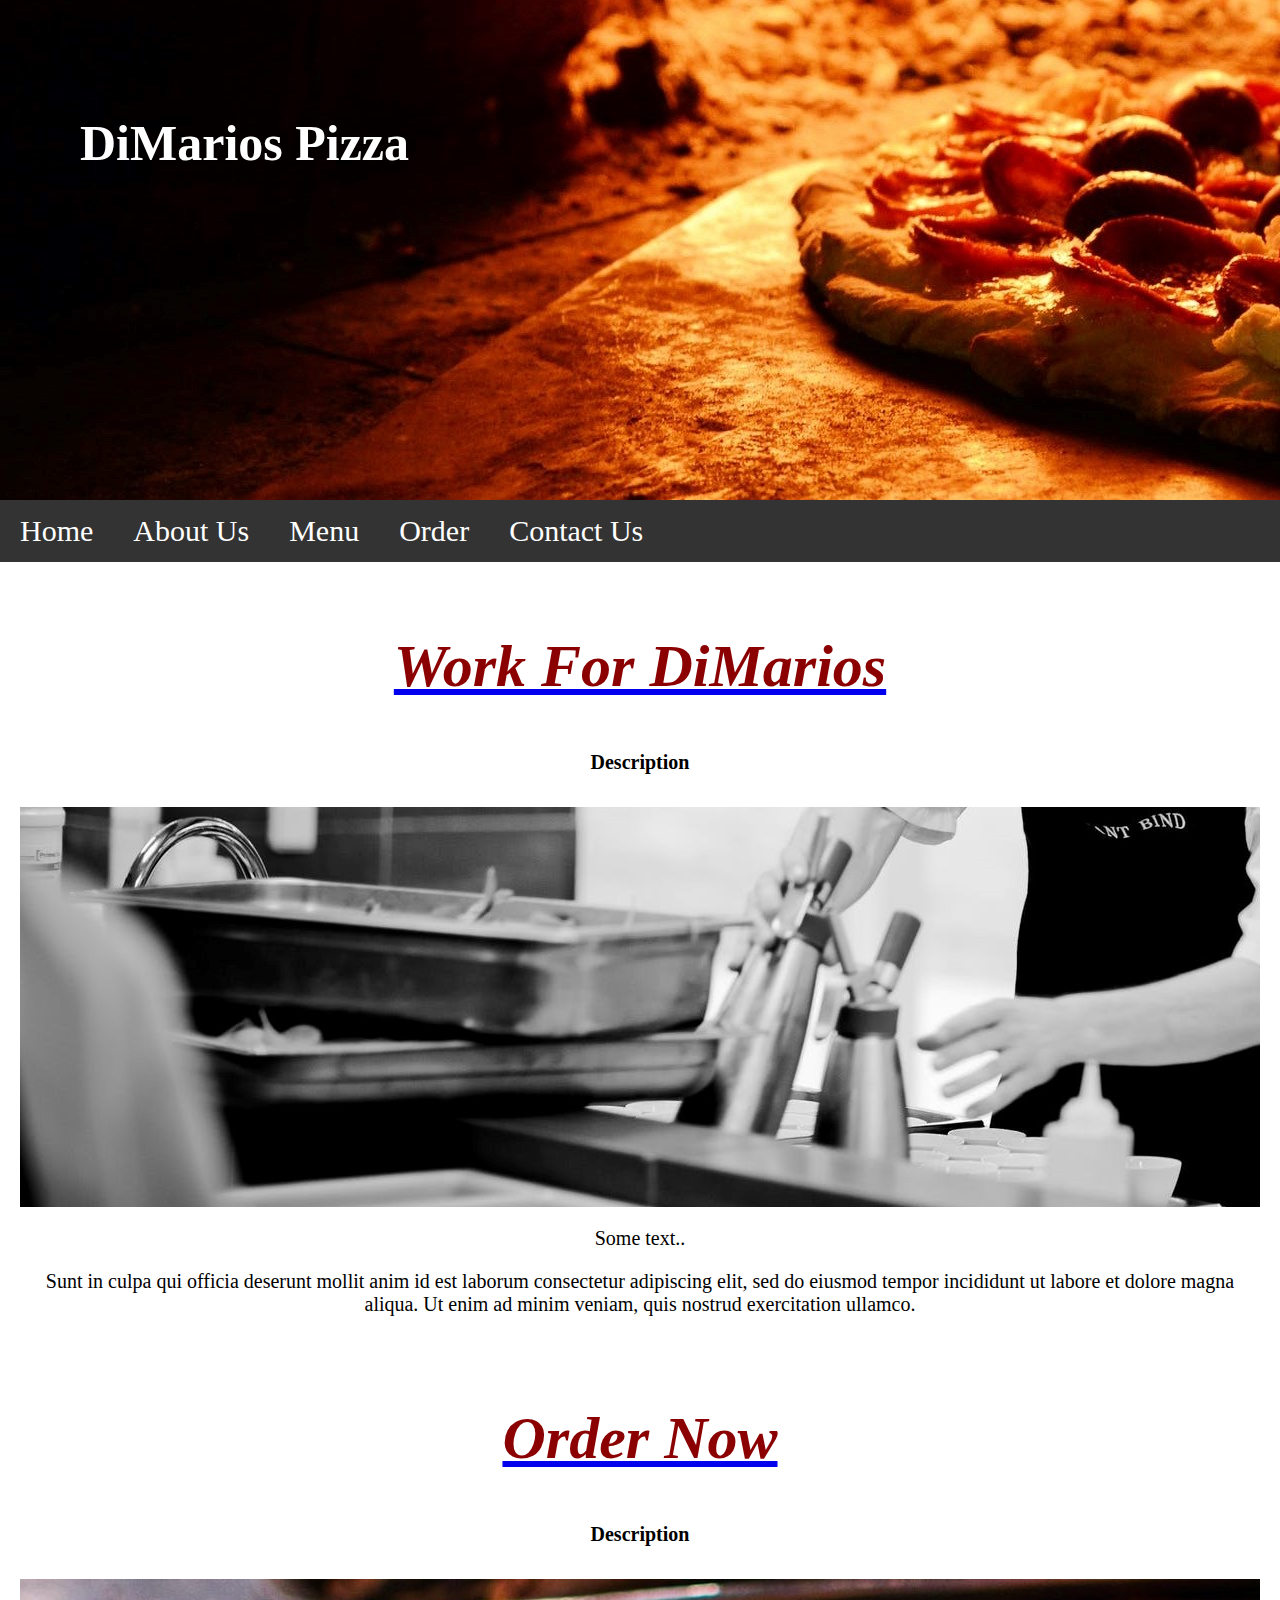
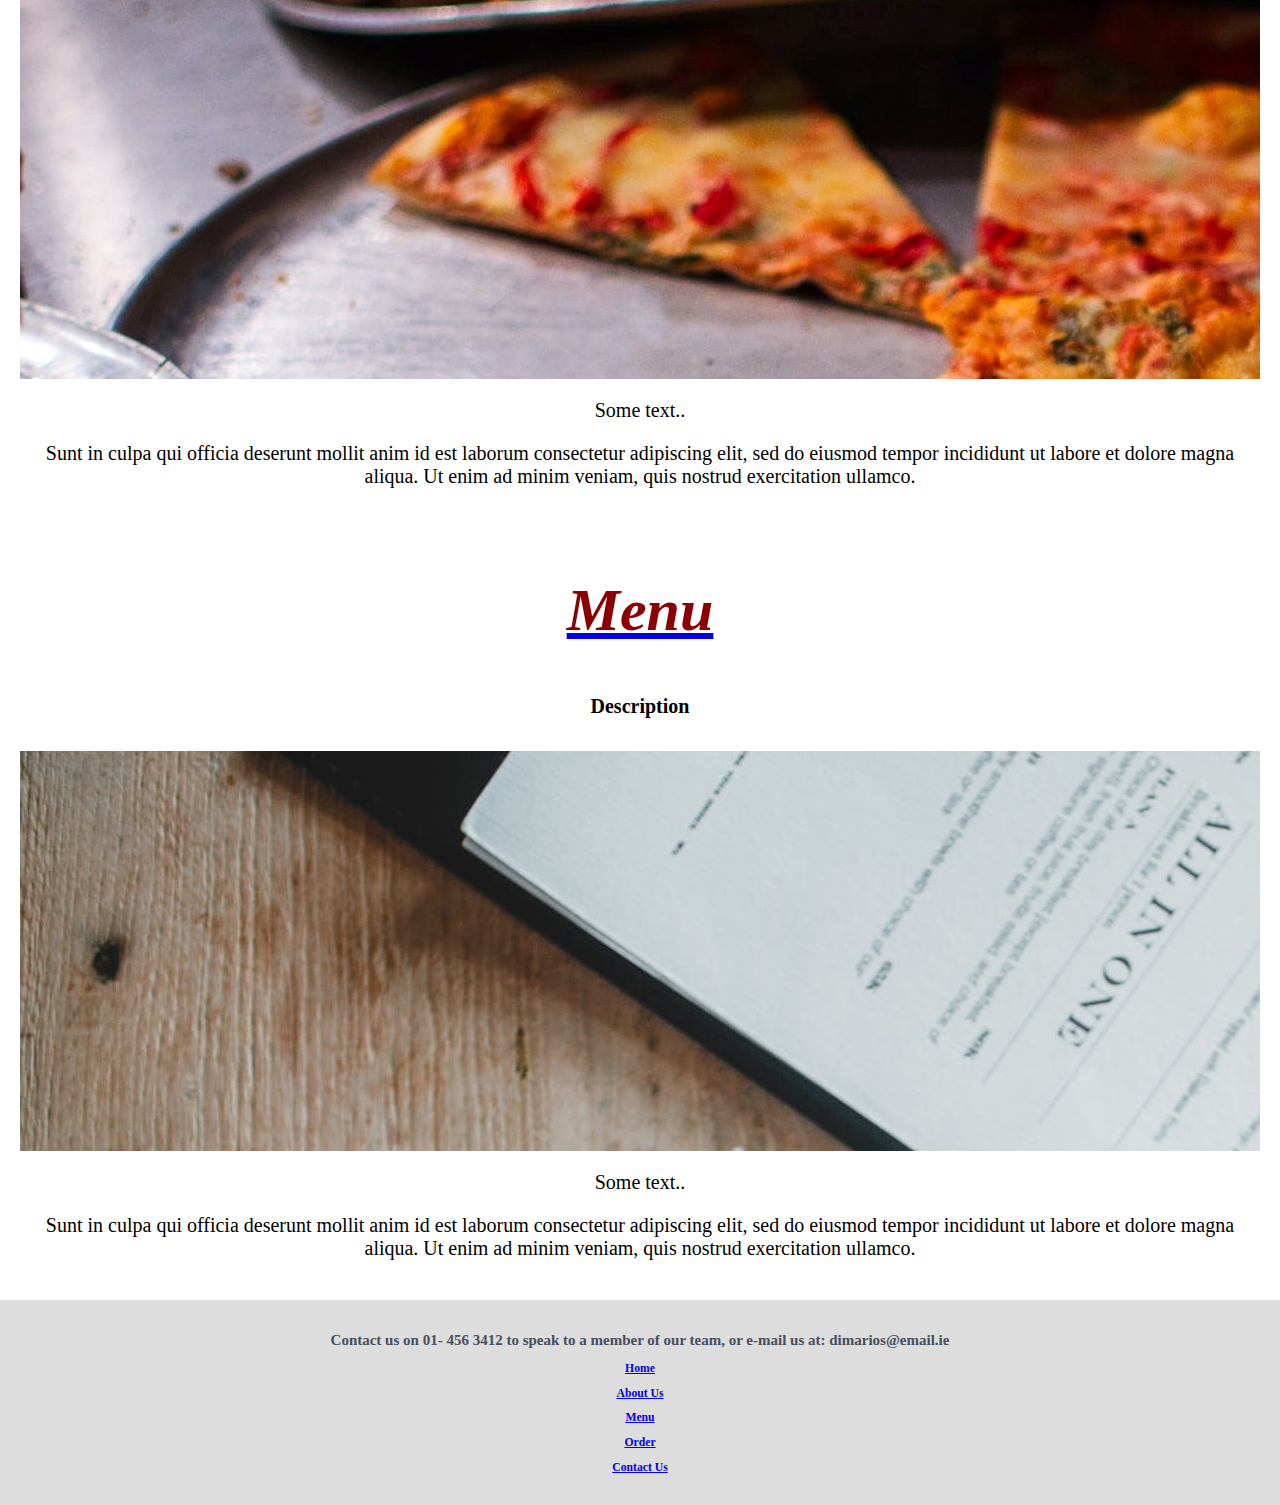
<file: index.html>
<!DOCTYPE html>
<html lang="en">
<head>
<title>DiMarios Pizza</title>
<meta charset="UTF-8">
<meta name="viewport" content="width=device-width, initial-scale=1">
</head>
<link rel="stylesheet" type="text/css" href="styles.css"/>
<body>

<div class="hero">
  <div class="header">
  <h1>DiMarios Pizza</h1>
  </div>
</div>

<div class="navbar">
  <a href="index.html">Home</a>
  <a href="about.html">About Us</a>
  <a href="menu.html">Menu</a>
  <a href="order.html">Order</a>
  <a href="contact.html">Contact Us</a>
</div>

<div class="row">

  <div class="main">
    <a href="contact.html"><h2><i>Work For DiMarios</i></h2></a>
    <h5>Description</h5>
    <div class="img1" style="height:400px;"></div>
    <p>Some text..</p>
    <p>Sunt in culpa qui officia deserunt mollit anim id est laborum consectetur adipiscing elit, sed do eiusmod tempor incididunt ut labore et dolore magna aliqua. Ut enim ad minim veniam, quis nostrud exercitation ullamco.</p>
    <br>
    <a href="order.html"><h2><i>Order Now</i></h2></a>
    <h5>Description</h5>
    <div class="img2" style="height:400px;"></div>
    <p>Some text..</p>
    <p>Sunt in culpa qui officia deserunt mollit anim id est laborum consectetur adipiscing elit, sed do eiusmod tempor incididunt ut labore et dolore magna aliqua. Ut enim ad minim veniam, quis nostrud exercitation ullamco.</p>
    <br>
    <a href="menu.html"><h2><i>Menu</i></h2></a>
    <h5>Description</h5>
    <div class="img3" style="height:400px;"></div>
    <p>Some text..</p>
    <p>Sunt in culpa qui officia deserunt mollit anim id est laborum consectetur adipiscing elit, sed do eiusmod tempor incididunt ut labore et dolore magna aliqua. Ut enim ad minim veniam, quis nostrud exercitation ullamco.</p>
  </div>
</div>

<div class="footer">
    <h2>Contact us on 01- 456 3412 to speak to a member of our team, or e-mail us at: dimarios@email.ie</h2>
  <a href="index.html"><h3>Home</h3></a>
  <a href="about.html"><h3>About Us</h3></a>
  <a href="menu.html"><h3>Menu</h3></a>
  <a href="order.html"><h3>Order</h3></a>
  <a href="contact.html"><h3>Contact Us</h3></a>
</div>

</body>
</html>
</file>
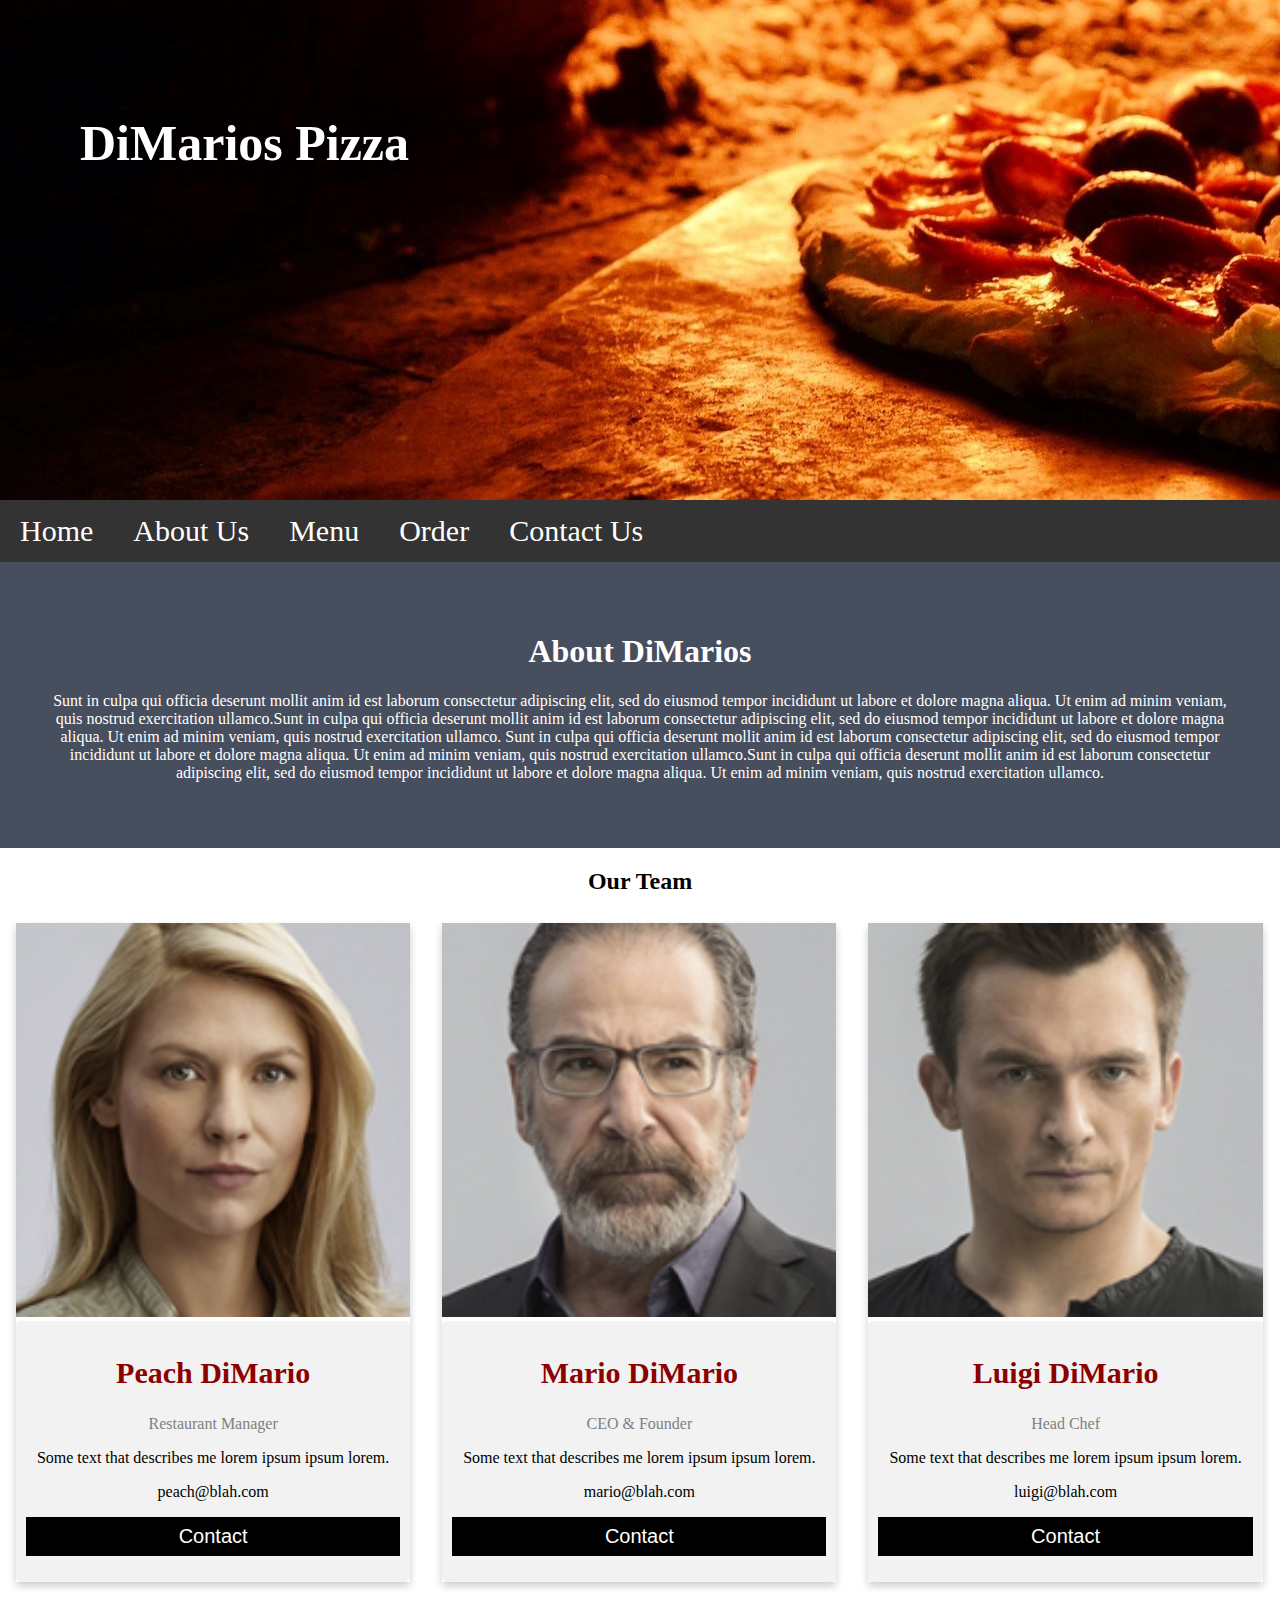
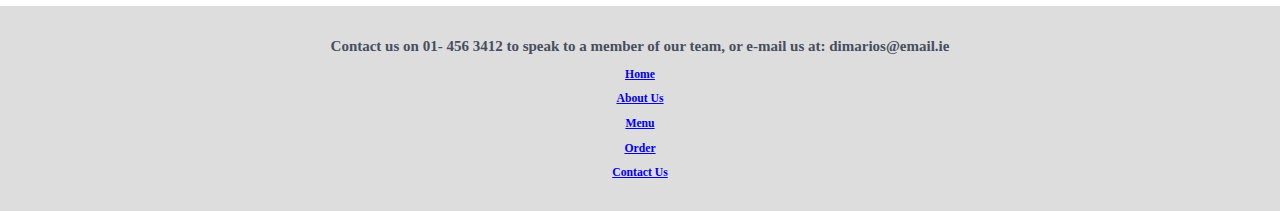
<file: about.html>
<!DOCTYPE html>
<html lang="en">
<head>
<title>DiMarios Pizza</title>
<meta charset="UTF-8">
<meta name="viewport" content="width=device-width, initial-scale=1">
</head>
<link rel="stylesheet" type="text/css" href="styles.css"/>
<body>

<div class="hero">
  <div class="header">
  <h1>DiMarios Pizza</h1>
  </div>
</div>

<div class="navbar">
  <a href="index.html">Home</a>
  <a href="about.html">About Us</a>
  <a href="menu.html">Menu</a>
  <a href="order.html">Order</a>
  <a href="contact.html">Contact Us</a>
</div>

<div class="about-section">
    <h1>About DiMarios</h1>
    <p>Sunt in culpa qui officia deserunt mollit anim id est laborum consectetur adipiscing elit, sed do eiusmod tempor incididunt ut labore et dolore magna aliqua. Ut enim ad minim veniam, quis nostrud exercitation ullamco.Sunt in culpa qui officia deserunt mollit anim id est laborum consectetur adipiscing elit, sed do eiusmod tempor incididunt ut labore et dolore magna aliqua. Ut enim ad minim veniam, quis nostrud exercitation ullamco.
      Sunt in culpa qui officia deserunt mollit anim id est laborum consectetur adipiscing elit, sed do eiusmod tempor incididunt ut labore et dolore magna aliqua. Ut enim ad minim veniam, quis nostrud exercitation ullamco.Sunt in culpa qui officia deserunt mollit anim id est laborum consectetur adipiscing elit, sed do eiusmod tempor incididunt ut labore et dolore magna aliqua. Ut enim ad minim veniam, quis nostrud exercitation ullamco.
    </p>
    
  </div>
  
  <h2 style="text-align:center">Our Team</h2>
  <div class="row2">
    <div class="column1">
      <div class="card">
        <img src="images/team1.png" style="width:100%">
        <div class="container">
          <h2>Peach DiMario</h2>
          <p class="title">Restaurant Manager</p>
          <p>Some text that describes me lorem ipsum ipsum lorem.</p>
          <p>peach@blah.com</p>
          <p><button class="button">Contact</button></p>
        </div>
      </div>
    </div>
  
    <div class="column1">
      <div class="card">
        <img src="images/team2.png" style="width:100%">
        <div class="container">
          <h2>Mario DiMario</h2>
          <p class="title">CEO & Founder</p>
          <p>Some text that describes me lorem ipsum ipsum lorem.</p>
          <p>mario@blah.com</p>
          <p><button class="button">Contact</button></p>
        </div>
      </div>
    </div>
  
    <div class="column1">
      <div class="card">
        <img src="images/team3.png" style="width:100%">
        <div class="container">
          <h2>Luigi DiMario</h2>
          <p class="title">Head Chef</p>
          <p>Some text that describes me lorem ipsum ipsum lorem.</p>
          <p>luigi@blah.com</p>
          <p><button class="button">Contact</button></p>
        </div>
      </div>
    </div>
  </div>

<div class="footer">
    <h2>Contact us on 01- 456 3412 to speak to a member of our team, or e-mail us at: dimarios@email.ie</h2>
    <a href="index.html"><h3>Home</h3></a>
    <a href="about.html"><h3>About Us</h3></a>
    <a href="menu.html"><h3>Menu</h3></a>
    <a href="order.html"><h3>Order</h3></a>
    <a href="contact.html"><h3>Contact Us</h3></a>
</div>

</body>
</html>
</file>
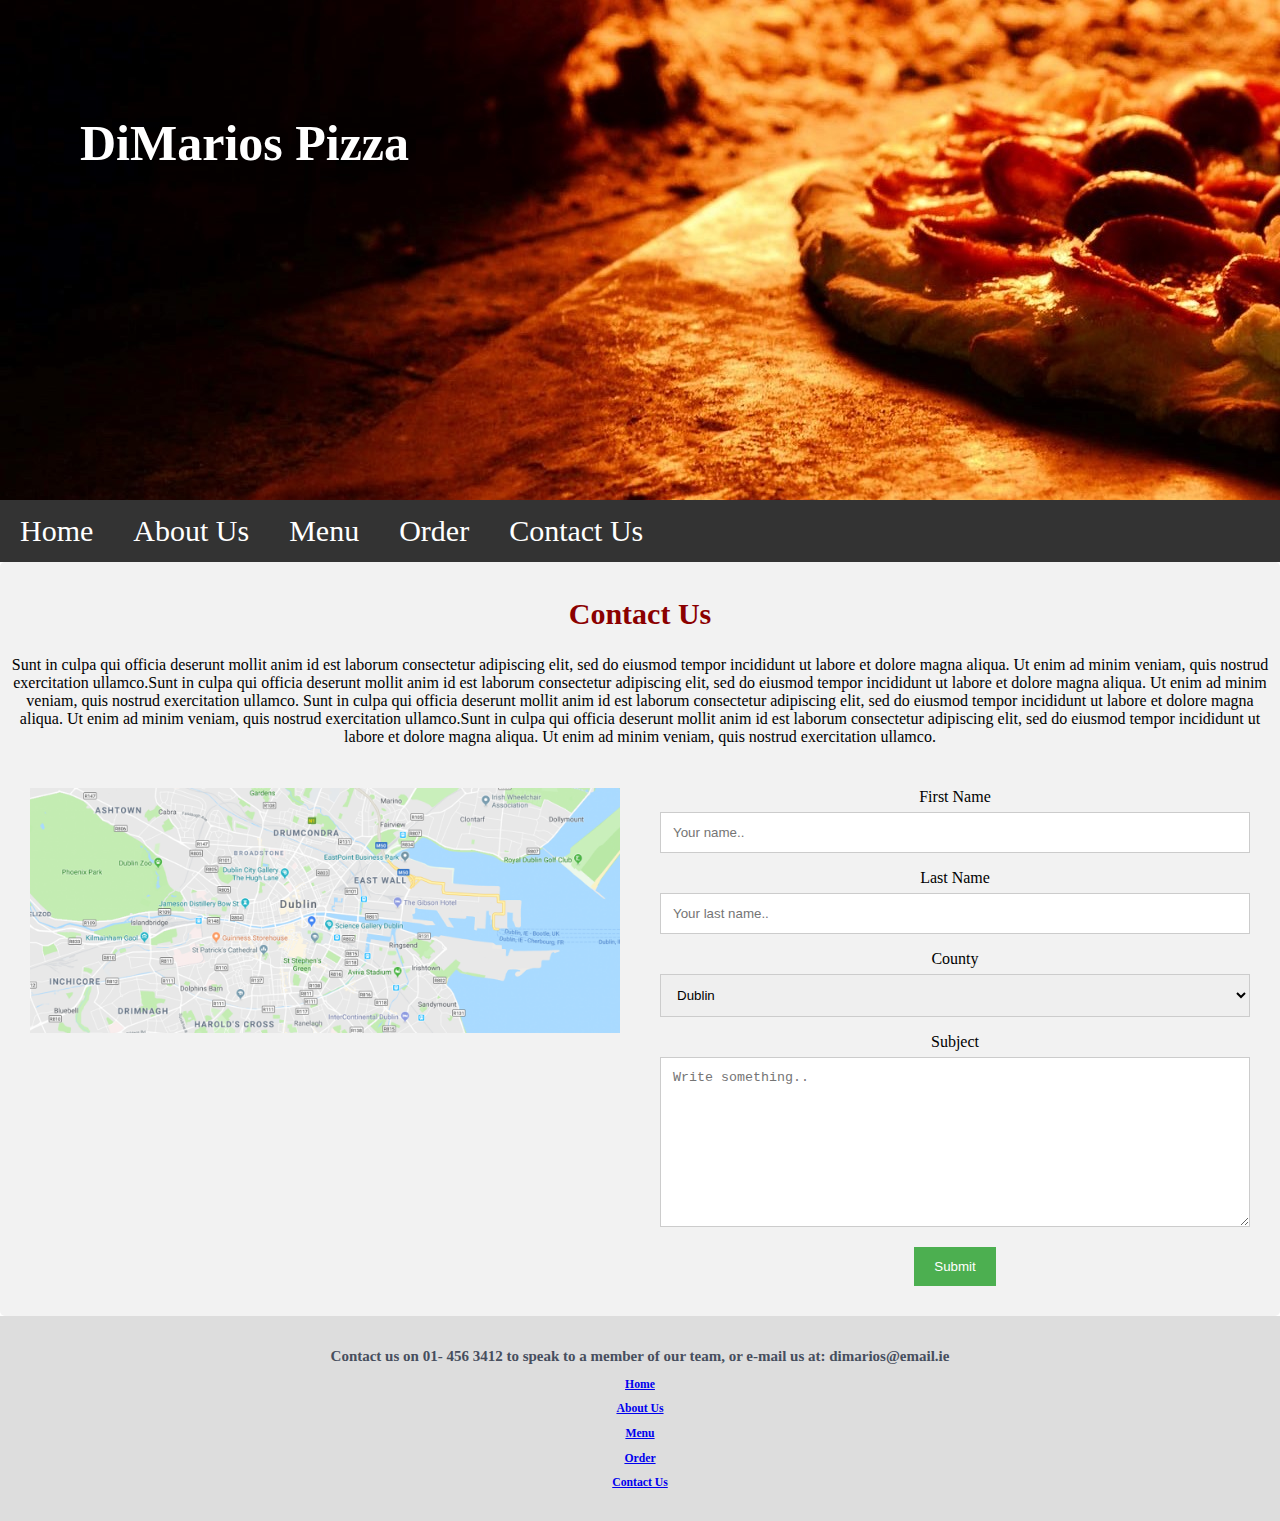
<file: contact.html>
<!DOCTYPE html>
<html lang="en">
<head>
<title>DiMarios Pizza</title>
<meta charset="UTF-8">
<meta name="viewport" content="width=device-width, initial-scale=1">
</head>
<link rel="stylesheet" type="text/css" href="styles.css"/>
<body>

<div class="hero">
  <div class="header">
  <h1>DiMarios Pizza</h1>
  </div>
</div>

<div class="navbar">
  <a href="index.html">Home</a>
  <a href="about.html">About Us</a>
  <a href="menu.html">Menu</a>
  <a href="order.html">Order</a>
  <a href="contact.html">Contact Us</a>
</div>
<div class="container">
    <div style="text-align:center">
      <h2>Contact Us</h2>
      <p>Sunt in culpa qui officia deserunt mollit anim id est laborum consectetur adipiscing elit, sed do eiusmod tempor incididunt ut labore et dolore magna aliqua. Ut enim ad minim veniam, quis nostrud exercitation ullamco.Sunt in culpa qui officia deserunt mollit anim id est laborum consectetur adipiscing elit, sed do eiusmod tempor incididunt ut labore et dolore magna aliqua. Ut enim ad minim veniam, quis nostrud exercitation ullamco.
        Sunt in culpa qui officia deserunt mollit anim id est laborum consectetur adipiscing elit, sed do eiusmod tempor incididunt ut labore et dolore magna aliqua. Ut enim ad minim veniam, quis nostrud exercitation ullamco.Sunt in culpa qui officia deserunt mollit anim id est laborum consectetur adipiscing elit, sed do eiusmod tempor incididunt ut labore et dolore magna aliqua. Ut enim ad minim veniam, quis nostrud exercitation ullamco.</p>
    </div>
    <div class="row">
      <div class="column">
        <img src="images/map.png" style="width:100%">
      </div>
      <div class="column">
        <form action="/action_page.php">
          <label for="fname">First Name</label>
          <input type="text" id="fname" name="firstname" placeholder="Your name..">
          <label for="lname">Last Name</label>
          <input type="text" id="lname" name="lastname" placeholder="Your last name..">
          <label for="county">County</label>
          <select id="county" name="county">
            <option value="australia">Dublin</option>
            <option value="canada">Louth</option>
            <option value="usa">Meath</option>
          </select>
          <label for="subject">Subject</label>
          <textarea id="subject" name="subject" placeholder="Write something.." style="height:170px"></textarea>
          <input type="submit" value="Submit">
        </form>
      </div>
    </div>
  </div>
<div class="footer">
  <h2>Contact us on 01- 456 3412 to speak to a member of our team, or e-mail us at: dimarios@email.ie</h2>
  <a href="index.html"><h3>Home</h3></a>
  <a href="about.html"><h3>About Us</h3></a>
  <a href="menu.html"><h3>Menu</h3></a>
  <a href="order.html"><h3>Order</h3></a>
  <a href="contact.html"><h3>Contact Us</h3></a>
</div>

</body>
</html>
</file>
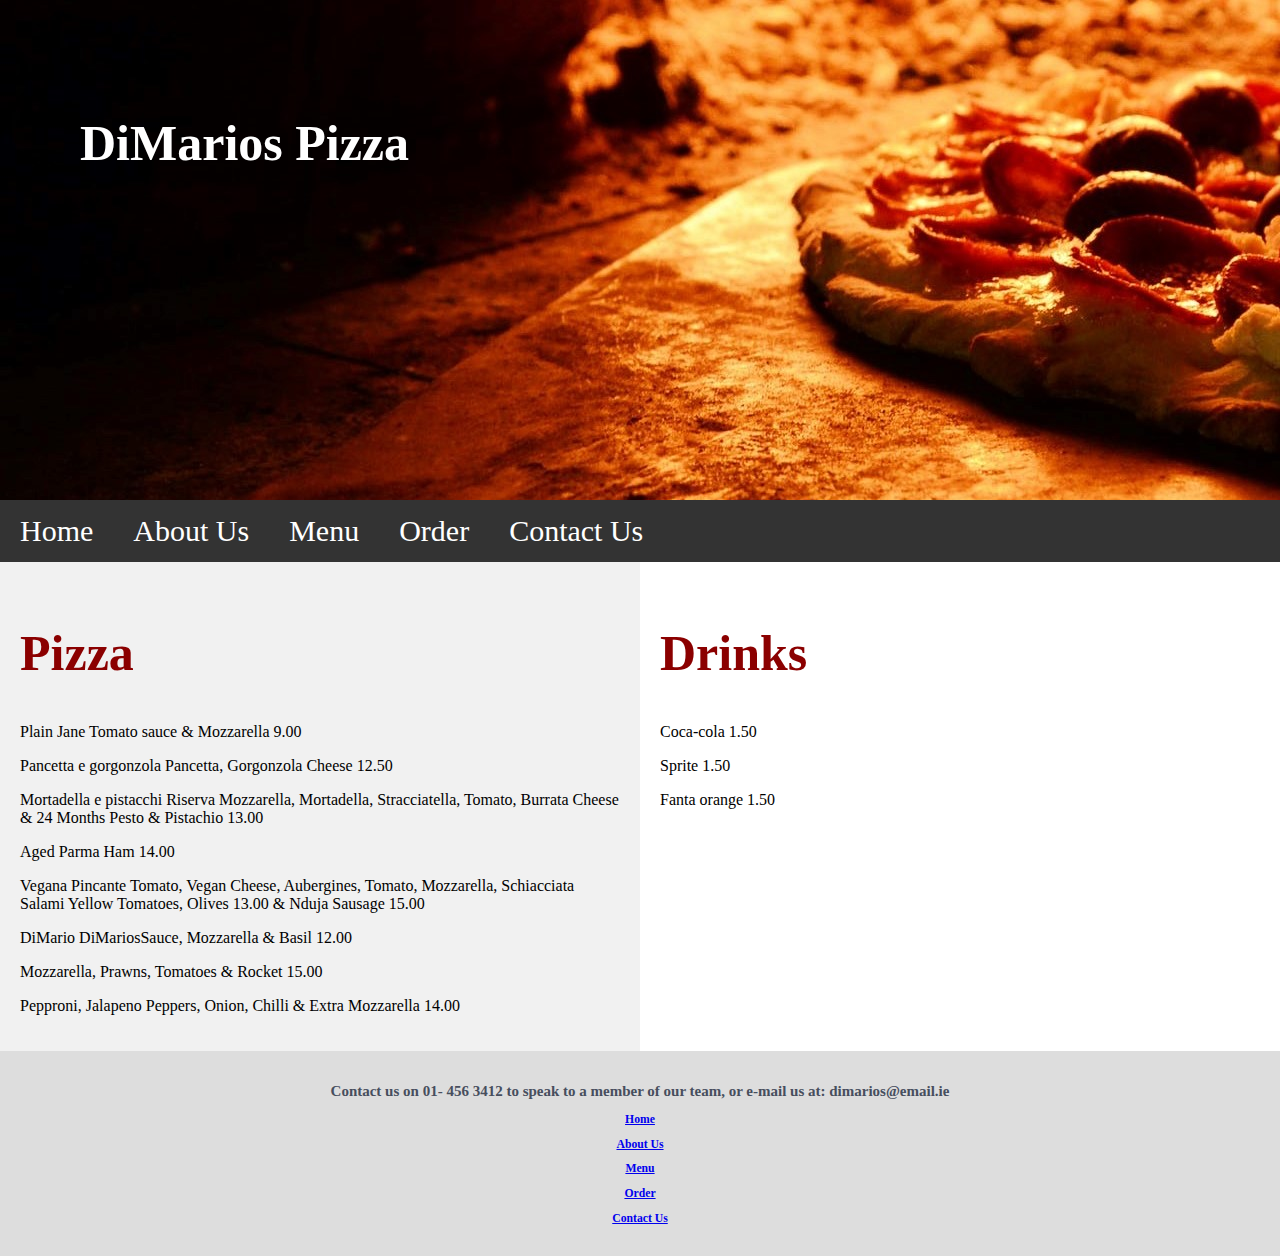
<file: menu.html>
<!DOCTYPE html>
<html lang="en">
<head>
<title>DiMarios Pizza</title>
<meta charset="UTF-8">
<meta name="viewport" content="width=device-width, initial-scale=1">
</head>
<link rel="stylesheet" type="text/css" href="styles.css"/>
<body>

<div class="hero">
  <div class="header">
  <h1>DiMarios Pizza</h1>
  </div>
</div>

<div class="navbar">
  <a href="index.html">Home</a>
  <a href="about.html">About Us</a>
  <a href="menu.html">Menu</a>
  <a href="order.html">Order</a>
  <a href="contact.html">Contact Us</a>
</div>
<div class="row2">
    <div class="side2"><h2>Pizza</h2>
        <p>Plain Jane
        Tomato sauce & Mozzarella 9.00</p>
        <p>Pancetta e gorgonzola
         Pancetta, Gorgonzola
        Cheese  12.50</p>
        <p>
        Mortadella e pistacchi Riserva
        Mozzarella, Mortadella, Stracciatella, Tomato, Burrata Cheese & 24 Months
        Pesto & Pistachio 13.00</p>
        <p> Aged Parma Ham 14.00</p>
        <p>
        Vegana Pincante
        Tomato, Vegan Cheese, Aubergines, Tomato, Mozzarella, Schiacciata Salami
        Yellow Tomatoes, Olives 13.00 & Nduja Sausage 15.00</p>
        <p>
        DiMario
        DiMariosSauce, Mozzarella & Basil 12.00</p>
        <p> Mozzarella, Prawns,
        Tomatoes & Rocket 15.00</p>
        <p>
        Pepproni, Jalapeno Peppers, Onion,
        Chilli & Extra Mozzarella 14.00</p>
        </p>
        </div>
    <div class="main2"><h2>Drinks</h2>
    <p>Coca-cola  1.50</p>
    <p>Sprite 1.50</p>
    <p>Fanta orange 1.50</p></div>

  </div>
<div class="footer">
    <h2>Contact us on 01- 456 3412 to speak to a member of our team, or e-mail us at: dimarios@email.ie</h2>
    <a href="index.html"><h3>Home</h3></a>
    <a href="about.html"><h3>About Us</h3></a>
    <a href="menu.html"><h3>Menu</h3></a>
    <a href="order.html"><h3>Order</h3></a>
    <a href="contact.html"><h3>Contact Us</h3></a>
</div>

</body>
</html>
</file>
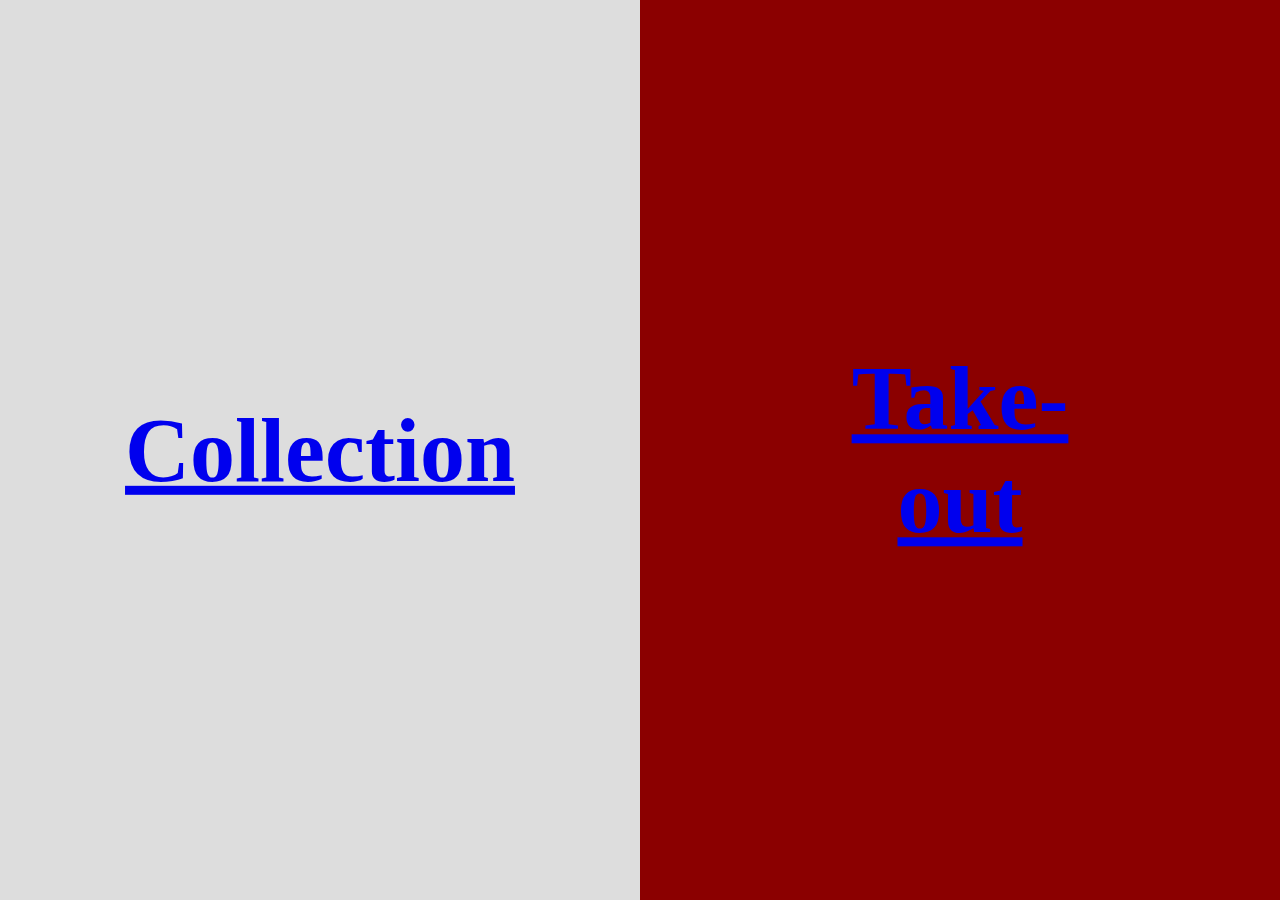
<file: order.html>
<!DOCTYPE html>
<html lang="en">
<head>
<title>DiMarios Pizza</title>
<meta charset="UTF-8">
<meta name="viewport" content="width=device-width, initial-scale=1">
</head>
<link rel="stylesheet" type="text/css" href="styles.css"/>
<body>

<div class="hero">
  <div class="header">
  <h1>DiMarios Pizza</h1>
  </div>
</div>

<div class="navbar">
  <a href="index.html">Home</a>
  <a href="about.html">About Us</a>
  <a href="menu.html">Menu</a>
  <a href="order.html">Order</a>
  <a href="contact.html">Contact Us</a>
</div>
<div class="split left">
    <div class="centered">
      <a href="collection.html"><h2>Collection</h2></a>
    </div>
  </div>
  
  <div class="split right">
    <div class="centered">
      <a href="takeout.html"><h2>Take-out</h2></a>
    </div>
  </div>
<div class="footer">
    <h2>Contact us on 01- 456 3412 to speak to a member of our team, or e-mail us at: dimarios@email.ie</h2>
    <a href="index.html"><h3>Home</h3></a>
    <a href="about.html"><h3>About Us</h3></a>
    <a href="menu.html"><h3>Menu</h3></a>
    <a href="order.html"><h3>Order</h3></a>
    <a href="contact.html"><h3>Contact Us</h3></a>
</div>

</body>
</html>
</file>
<file: styles.css>
* {
  box-sizing: border-box;
}
img {
height: auto;
max-width:100%;
}

body {
  font-family: Georgia, 'Times New Roman', Times, serif;
  margin: 0;
  text-align: center;
}

.hero {
  background-image: url(images/header.jpeg);
  width: 100%;
  height: auto;
}

.header {
  padding: 80px;
  text-align: left;
  color: white;
  height: 500px;
}

.header h1 {
  font-size: 50px;
  text-align: left;
  font-family:Georgia, 'Times New Roman', Times, serif;
}

.navbar {
  overflow: hidden;
  background-color: #333;
}

.navbar a {
  float: left;
  display: block;
  color: white;
  text-align: center;
  padding: 14px 20px;
  text-decoration: none;
  font-size: 30px;
}

.navbar a.right {
  float: left;
}

.navbar a:hover {
  background-color: #ddd;
  color: black;
}

.row {  
  display: -ms-flexbox; /* IE10 */
  display: flex;
  -ms-flex-wrap: wrap; /* IE10 */
  flex-wrap: wrap;
}

.main {   
  -ms-flex: 100%; /* IE10 */
  flex: 100%;
  background-color: white;
  padding: 20px;
}

.main h2 {
  font-size: 60px;
  color: darkred;
}

.main h5 {
  font-size: 20px;
}

.main p {
  font-size: 20px;
}


.img1 {
  background-color: #aaa;
  width: 100%;
  padding: 20px;
  height: 300px;
  background-image: url(images/pexels-photo-2544830.jpeg);
}

.img2 {
  background-color: #aaa;
  width: 100%;
  padding: 20px;
  height: 300px;
  background-image: url(images/pexels-photo-1788852.jpeg);
}

.img3 {
  background-color: #aaa;
  width: 100%;
  padding: 20px;
  height: auto;
  background-image: url(images/pexels-photo-4552131.jpeg);
}

.footer {
  padding: 20px;
  text-align: center;
  background: #ddd;
  color: #474e5d;
  font-size: 10px;

}

.column1 {
  float: left;
  width: 33.3%;
  margin-bottom: 16px;
  padding: 0 8px;
}

.card {
  box-shadow: 0 4px 8px 0 rgba(0, 0, 0, 0.2);
  margin: 8px;
}

.about-section {
  padding: 50px;
  text-align: center;
  background-color: #474e5d;
  color: white;
}

.container {
  padding: 0 16px;
}

.container h2 {
  font-size: 30px;
  color: darkred;
}

.container::after, .row::after {
  content: "";
  clear: both;
  display: table;
}

.title {
  color: grey;
}

.button {
  border: none;
  outline: 0;
  display: inline-block;
  padding: 8px;
  color: white;
  background-color: #000;
  text-align: center;
  cursor: pointer;
  width: 100%;
  font-size: 20px;
}

.button:hover {
  background-color: #555;
}
* {
  box-sizing: border-box;
}


input[type=text], select, textarea {
  width: 100%;
  padding: 12px;
  border: 1px solid #ccc;
  margin-top: 6px;
  margin-bottom: 16px;
  resize: vertical;
}

input[type=submit] {
  background-color: #4CAF50;
  color: white;
  padding: 12px 20px;
  border: none;
  cursor: pointer;
}

input[type=submit]:hover {
  background-color: #45a049;
}

.container {
  border-radius: 5px;
  background-color: #f2f2f2;
  padding: 10px;
}

.column {
  float: left;
  width: 50%;
  margin-top: 6px;
  padding: 20px;
}

.row:after {
  content: "";
  display: table;
  clear: both;
}
.row2 {
  display: flex;
  flex-wrap: wrap;
}


.side2 {
  flex: 50%; 
  background-color: #f1f1f1; 
  padding: 20px;
  height: auto;
  text-align: left;
}
.side2 h2{
 font-size: 50px;
 color: darkred;
}

.main2 {
  flex: 50%; 
  background-color: white;
  padding: 20px; 
  height: auto;
  text-align: left;
}
.main2 h2 {
  font-size: 50px;
  color: darkred;
}
.split {
  height: 100%;
  width: 50%;
  position: fixed;
  z-index: 1;
  top: 0;
  overflow-x: hidden;
  padding-top: 20px;
}

.left {
  left: 0;
  background-color: #ddd;
  color: darkred;
}

.right {
  right: 0;
  background-color: darkred;
  color: #ddd;
}

.centered {
  position: absolute;
  top: 50%;
  left: 50%;
  transform: translate(-50%, -50%);
  text-align: center;
  font-size: 60px;
  margin: auto;
}

@media screen and (max-width: 600px) {
  .column, input[type=submit] {
    width: 100%;
    margin-top: 0;
  }
  .centered {
    height: auto;
    width: 100%
  
}





@media screen and (max-width: 700px) {
  .column1 {
    width: 100%;
    display: block;
  }
}


@media screen and (max-width: 700px) {
  .row2 {   
    flex-direction: column;
  }
}

@media screen and (max-width: 400px) {
  .navbar a {
    float: none;
    width: 100%;
  }

  .hero{
    width:100%;
    height: auto;
  }

  .header  {
    text-align: center;
    height: auto;
    width: 100%;

    
  }
}
</file>
